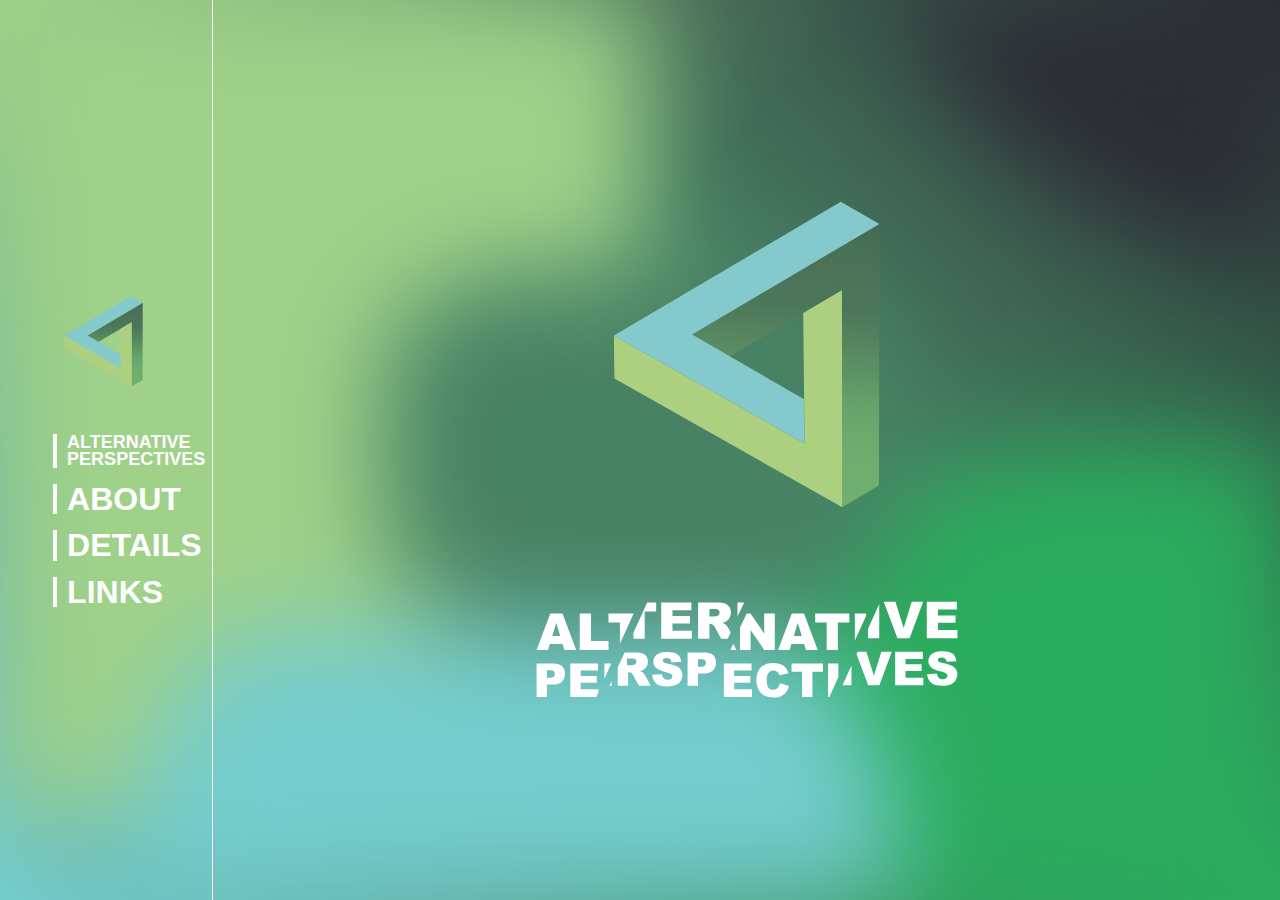
<file: index.html>
<!DOCTYPE html>
<html>
    <head>
        <title>Alternative Perspectives 2022</title>
        <meta name="description" content="The 2022 University of the Sunshine Coast Design Exhibition" />
        <meta name="viewport" content="width=device-width, initial-scale=1" />
        <link rel="stylesheet" href="./styles.css" />
        <link rel="stylesheet" href="./navbar.css" />
        <link rel="stylesheet" href="./bg.css" />
        <link rel="stylesheet" href="./split.css" />
    </head>
    
    <body>
        <div class="grad">
            <div></div>
            <div></div>
        </div>

        <div class="bg">
            <div></div>
            <div></div>
            <div></div>
            <div></div>
            <div></div>
        </div>

        <nav>
            <!-- <long-content opt="logo"></long-content> -->
            <a href="#hero" class="exclude nav-logo"><long-content opt="logo"></long-content></a>
            <button id="menu-toggler"><long-content opt="logo"></long-content></button>
            <div>
                <a class="nav-fit" href="#intro">Alternative Perspectives</a>
                <a href="#about">About</a>
                <a href="#details">Details</a>
                <a href="#links">Links</a>
            </div>
        </nav>

        <main>
            <section id="hero" class="fullscreen">
                <!-- <h1 class="split">
                    <div class="split-container">
                        <span>ALTERNATIVE</span>
                        <span>PERSPECTIVES</span>
                    </div>
                </h1> -->
                <div class="section-content">
                    <long-content opt="logo"></long-content>
                    <long-content opt="logotype"></long-content>
                </div>
            </section>
            <section id="intro" class="fullscreen">
                <!-- <h1 class="split">About</h1> -->
                <div class="section-content">
                    <long-content opt="intro"></long-content>
                </div>
            </section>
            <section id="about" class="fullscreen">
                <h1 class="split">About</h1>
                <div class="section-content">
                    <long-content opt="about"></long-content>
                </div>
            </section>
            <section id="details" class="fullscreen">
                <h1 class="split">Details</h1>
                <div class="section-content">
                    <div>
                        <p>Alternative Perspectives: UniSC Design 2022</p>
                        <p><span class="label">Where:<br /></p><span>University of the Sunshine Coast Art Gallery</p>
                        <p><span class="label">When:<br /></p><span>November 4th - November 12th</p>
                    </div>
                    <div>
                        <p><span class="label">Exhibition Opening:</span><br />6pm Friday 4th November</p>
                        <p class="important">Please note an RSVP is essential for this event.</p>
                        <p><br /></p>
                        <p><a class="btn-link" style="margin: auto;" href="https://events.humanitix.com/opening-event-alternative-perspectives-unisc-design" class="btn">Book Now</a></p>
                    </div>
                </div>
            </section>
            <section id="links" class="fullscreen">
                <h1 class="split">Links </h1>
                <div class="section-content">
                    <!-- <a href="" class="btn"><span>Students</span><span>Students</span></a>
                    <a href="" class="btn"><span>UniSC Gallery</span><span>UniSC Gallery</span></a> -->

                    <a href="" class="btn-link">Students</a>
                    <a href="https://www.usc.edu.au/art-gallery" class="btn-link">UniSC Gallery</a>
                    <!-- <a href="" class="social-media"><i class="fa-brands fa-instagram"></i></a> -->
                </div>
            </section>
            <!-- <section id="end" class="fullscreen">
                <h1>End</h1>
            </section> -->
        </main>
        <script src="./components/long-content.js"></script>
        <script>
            let navClasses = document.querySelector('nav').classList;

            document.querySelector('#menu-toggler').addEventListener('click', () => {
                console.log(navClasses.contains('toggled'));
                navClasses.contains('toggled') ? navClasses.remove('toggled') : navClasses.add('toggled');
            });

            document.querySelectorAll('a').forEach(a => {
                a.addEventListener('click', () => {
                    navClasses.remove('toggled');
                })
            });
        </script>
    </body>
</html>
</file>
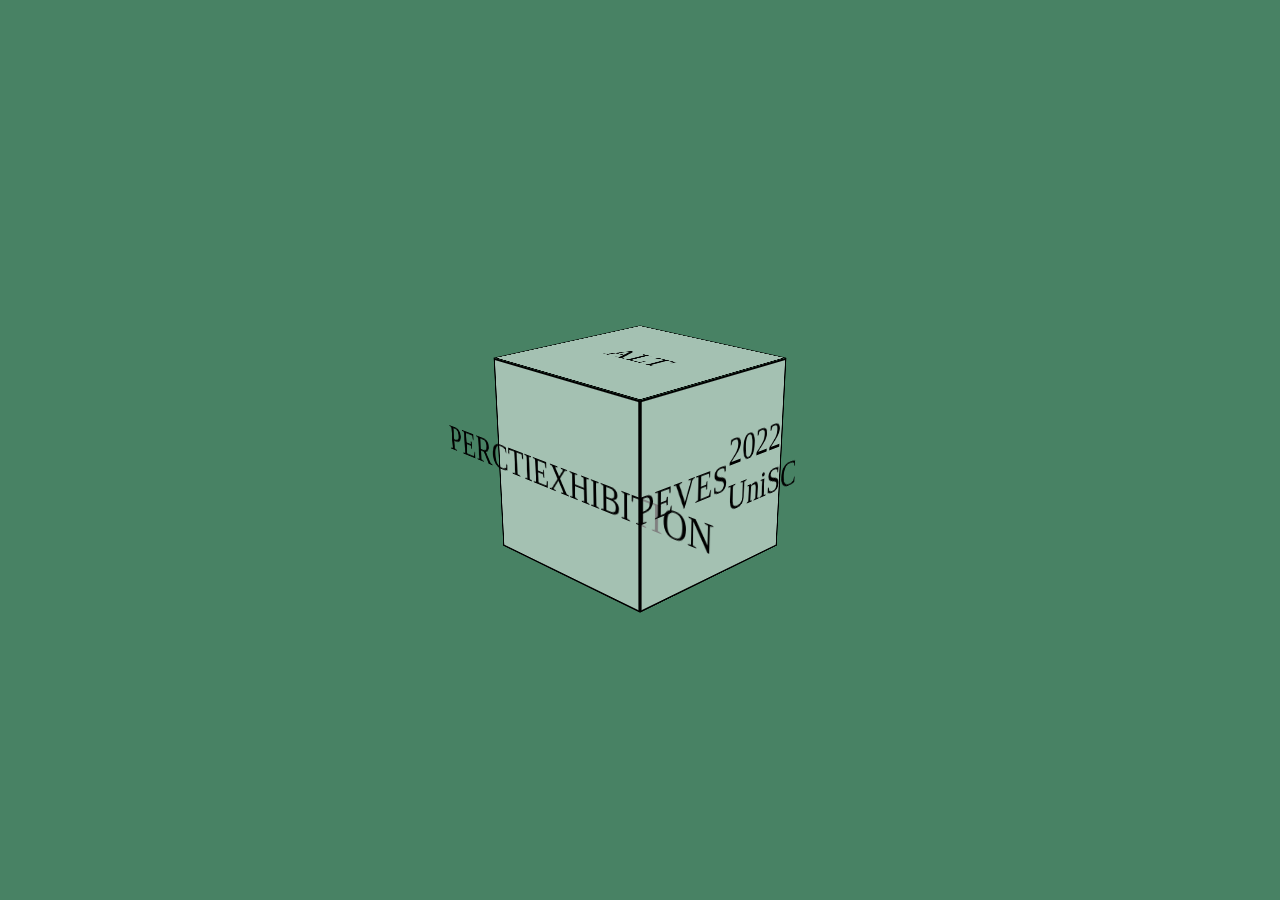
<file: defunct.html>
<!DOCTYPE html>
<html>
    <head>
        <title>Alternative Perspectives 2022</title>
        <meta name="description" content="The 2022 University of the Sunshine Coast Design Exhibition" />
        <meta name="viewport" content="width=device-width, initial-scale=1" />
        <link rel="stylesheet" href="./styles.css" />
        <style>
        :root {
          --cubeSize: 150px;
          --initialX: -20deg;
          --initialY: -45deg;
        }

        #hero {
            display: flex;
            justify-content: center;
            align-items: center;
        }

        #cube.upside-down .cube {
            transform: rotateX(calc(var(--initialX) + 180deg)) rotateY(calc(var(--initialY) + 360deg));
        }

        .scene {
            width: 200px;
            height: 200px;
            perspective: 1000px;
            /* margin: auto; */
          }
          
          .cube {
            width: 100%;
            height: 100%;
            position: relative;
            transform-style: preserve-3d;
            transform: rotateX(var(--initialX)) rotateY(var(--initialY));
            transition: .5s;
            /* transform: rotateX(-20deg) rotateY(-45deg) translateX(calc(var(--cubeSize) / 2)) translateY(var(--cubeSize)); */
            animation-name: cube-idle;
            animation-duration: 4s;
          }
          
          .cube-face {
            position: absolute;
            width: 200px;
            height: 200px;
            background-color: rgba(255, 255, 255, .5);
            border: 2px solid black;
            display: flex;
            justify-content: center;
            align-items: center;
            font-size: 2.5em;
            transform: scale(2.5);
            backface-visibility: hidden;
          }

          .cube-front  { transform: rotateY(  0deg) translateZ(100px); }
          .cube-right  { transform: rotateY( 90deg) translateZ(100px); }
          .cube-back   { transform: rotateY(180deg) translateZ(100px); }
          .cube-left   { transform: rotateY(-90deg) translateZ(100px); }
          .cube-top    { transform: rotateX( 90deg) translateZ(100px); }
          .cube-bottom { transform: rotateX(-90deg) translateZ(100px); }

          @keyframes cube-idle {
            0% {transform: rotateX(var(--initialX)) rotateY(var(--initialY));}
            20% {transform: rotateX(calc(var(--initialX) + 10deg)) rotateY(calc(var(--initialY) + 10deg));}
            40% {transform: rotateX(calc(var(--initialX) - 10deg)) rotateY(calc(var(--initialY) + 10deg));}
            60% {transform: rotateX(calc(var(--initialX) - 10deg)) rotateY(calc(var(--initialY) - 10deg));}
            80% {transform: rotateX(calc(var(--initialX) + 10deg)) rotateY(calc(var(--initialY) - 10deg));}
            100% {transform: rotateX(var(--initialX)) rotateY(var(--initialY));}
          }
        </style>
    </head>
    <body class="grad">
        <!-- <p>
            Alternative Perspectives
        </p> -->
        <main>
            <section id="hero" class="fullscreen">

                <div id="cube" class="scene">
                    <div class="cube">
                      <div class="cube-face cube-front">
                        <span>PER</span>
                        <span>CTI</span>
                        <span>EXHIBITION</span>
                      </div>
                      <div class="cube-face cube-back">
                        <span>SPE</span>
                        <span>VES</span>
                        <span>2022 UniSC</span>
                      </div>
                      <div class="cube-face cube-right">
                        <span>SPE</span>
                        <span>VES</span>
                        <span>2022 UniSC</span>
                      </div>
                      <div class="cube-face cube-left">
                        <span>PER</span>
                        <span>CTI</span>
                        <span>EXHIBITION</span>
                      </div>
                      <div class="cube-face cube-top">
                        <span>ALT</span>
                      </div>
                      <div class="cube-face cube-bottom">
                        <span>ALT</span>
                      </div>
                    </div>
                  </div>


            </section>
            <section id="about" class="fullscreen">
                <h1>About</h1>
            </section>
            <section id="details" class="fullscreen">
                <h1>Details</h1>
            </section>
            <section id="links" class="fullscreen">
                <h1>Links</h1>
            </section>
            <section id="end" class="fullscreen">
                <h1>End</h1>
            </section>
        </main>
        <script>
            let cube = document.querySelector('#cube');
            cube.addEventListener('touchend', spinCube);
            cube.addEventListener('mouseover', cubeUpsideDown);
            cube.addEventListener('mouseout', cubeRightWayUp);

            function spinCube() {
                if (!cube.classList.contains('upside-down')) {
                    cubeUpsideDown();
                } else {
                    cubeRightWayUp();
                }
            }

            function cubeUpsideDown() {
                cube.classList.add('upside-down');
                console.log('upside-down');
            }

            function cubeRightWayUp() {
                cube.classList.remove('upside-down');
                console.log('un-upside-down');
            }
        </script>
    </body>
</html>
</file>
<file: navbar.css>
nav {
    --linkCol: #fff;
    display: flex;
    flex-direction: column;
    align-items: center;
    justify-content: center;
    z-index: 10;
    width: 20%;
    min-width: 200px;
    border-right: solid 1px #fff;
    /* padding-top: 1%; */
    transition: .4s ease-in-out;
}

.nav-logo {
    position: relative;
    margin-left: auto;
    margin-right: auto;
    margin-bottom: calc(var(--stdMargin) * 2);
    display: flex;
    width: var(--navInnerWidth);
}

nav > div {
    display: flex;
    flex-direction: column;
    align-items: flex-start;
    width: var(--navInnerWidth);
}

nav a:not(.exclude) {
    margin-top: .5rem;
    margin-bottom: .5rem;
    color: var(--linkCol);
    border-left: 4px solid var(--linkCol);
    padding-left: var(--stdMargin);
    line-height: .95em;
    transition: .1s;
}

nav a:not(.exclude):hover {
    padding-left: calc(var(--stdMargin) * 2);
    --linkCol: #000;
}

#menu-toggler {
    display: none;
    position: absolute;
    right: calc(0px - var(--togglerSize) - var(--stdMargin));
    top: var(--stdMargin);
    background: none;
    border: none;
}

#menu-toggler svg {
    width: var(--togglerSize);
}

nav long-content {
    display: block;
    height: auto;
    width: 95%;
}

@media (orientation: portrait) {
    nav {
        --linkCol: #000;
        width: 80%;
        height: 100%;
        position: absolute;
        left: -80%;
        background-color: rgb(255, 255, 255, .95);
        z-index: 100;
    }

    nav.toggled {
        left: 0px;
    }

    #menu-toggler {
        display: block;
    }
}
</file>
<file: bg.css>
.bg {
    touch-action: none;
    pointer-events: none;
    position: absolute;
    z-index: 1;
    top: 0;
    left: 0;
    right: 0;
    bottom: 0;
    filter: blur(50px);
    overflow: hidden;
    overflow: -moz-hidden-unscrollable;
}

.bg > div {
    position: absolute;
    border-radius: 20%;
}

.bg > div:nth-of-type(1) {
    background-color: var(--lightish);
    top: -100%;
    bottom: 10%;
    left: -100%;
    right: 50%;
}

.bg > div:nth-of-type(2) {
    background-color: var(--bright);
    top: 50%;
    bottom: -100%;
    left: 60%;
    right: -100%;
}

.bg > div:nth-of-type(3) {
    background-color: var(--blueish);
    top: 70%;
    bottom: -100%;
    left: 10%;
    right: 30%;
}

.bg > div:nth-of-type(4) {
    background-color: var(--dark);
    top: -100%;
    bottom: 70%;
    left: 70%;
    right: -100%;
    border-radius: 30%;
}

.bg > div:nth-of-type(5) {
    background-color: var(--forest);
    top: 30%;
    bottom: 30%;
    left: 30%;
    right: 30%;
    border-radius: 30%;
}

.grad {
    touch-action: none;
    pointer-events: none;
    position: absolute;
    z-index: 1;
    top: 0;
    left: 0;
    right: 0;
    bottom: 0;
}

.grad > div {
    position: absolute;
    top: 0;
    left: 0;
    right: 0;
    bottom: 0;
}

.grad > div:first-of-type {
    background: linear-gradient(315deg, var(--bright) 0%, var(--forest-trans) 40%, var(--forest-trans) 60%, var(--lightish) 100%);
}

.grad > div:last-of-type {
    background: linear-gradient(225deg, var(--dark) 0%, var(--forest-trans) 40%, var(--forest-trans) 60%, var(--blueish) 100%);
}
</file>
<file: split.css>
@media DISABLED {
    .split {
        --clipOffset: 0px;
        --skewOffsetY: 2px;
        --skewOffsetX: 50px;
    
        display: flex;
        justify-content: center;
        font-family: 'Arial', sans-serif;
        font-weight: 900;
        letter-spacing: .01rem;
        width: 100vw;
        border: 1px solid black;
        position: relative;
    }
    
    .split > .split-container {
        display: flex;
        flex-direction: column;
        /* width: 50%; */
        /* min-width: 300px; */
        /* border: 1px solid black; */
        position: relative;
    }
    
    .split > .split-container:first-of-type {
        top: var(--skewOffset);
        left: var(--skewOffsetX);
        /* left: 100px; */
        /* clip-path: polygon(0 0, 60% 0, 35% 100%, 0 100%); */
        clip-path: polygon(0 0, calc(60% + var(--clipOffset)) 0, calc(35% - var(--clipOffset)) 100%, 0 100%);
    }
    
    .split > .split-container:last-of-type {
        bottom: var(--skewOffsetY);
        right: var(--skewOffsetX);
        color: white;
        /* clip-path: polygon(100% 0, 60% 0, 35% 100%, 100% 100%); */
        /* clip-path: polygon(0 0, calc(60% + var(--clipOffset)) 0, calc(35% + var(--clipOffset)) 100%, 0 100%); */
        clip-path: polygon(100% 0, calc(60% + var(--clipOffset)) 0, calc(35% - var(--clipOffset)) 100%, 100% 100%);
    }
    
    .split-container > span {
        /* border: 1px solid black; */
        /* background-color: red; */
        /* font-size: var(--splitFontSize); */
        text-align: center;
        text-transform: uppercase;
        /* width: 100%; */
    }
    
    /* 
    try hardcoding it - (50% +- 50px) - and see how it feels at different sizes
    */
}

long-content[opt=logotype] {
    position: relative;
    /* margin: auto; */
    display: flex;
}

long-content[opt=logotype] * {
    transition: .2s ease-in-out;
}

long-content[opt=logotype] {
    width: 70%;
    max-width: 500px;
}

long-content[opt=logotype]:hover g:nth-of-type(1) {
    /* position: relative; */
    /* stroke: red; */
    transform: translate(-10px, 10px);
}

long-content[opt=logotype]:hover g:nth-of-type(2) {
    /* position: relative; */
    /* stroke: red; */
    transform: translate(0px, -5px);
}

long-content[opt=logotype]:hover g:nth-of-type(3) {
    /* position: relative; */
    /* stroke: red; */
    transform: translate(-0px, 5px);
}

long-content[opt=logotype]:hover g:nth-of-type(4) {
    /* position: relative; */
    /* stroke: red; */
    transform: translate(10px, -5px);
}
</file>
<file: styles.css>
@import url('https://cdnjs.cloudflare.com/ajax/libs/font-awesome/6.2.0/css/all.min.css');
@import url('https://fonts.googleapis.com/css2?family=Mulish:wght@200;500&display=swap');
:root {
    --lightish: #9fd189;
    --blueish: #74cccd;
    --bright: #2aac5d;
    --forest: #488264;
    --forest-trans: rgba(42, 172, 93, 0);
    --dark: #2c2e35;

    --grad: -135deg, var(--dark) 0%, var(--forest) 25%, var(--bright) 50%, var(--lightish) 75%, var(--blueish) 100%;

    --togglerSize: 50px;
    --navInnerWidth: 50%;

    --stdMargin: 10px;
    --stdTrans: .4s ease-in-out;

    --display: Arial, sans-serif;
    --body: 'Century Gothic', 'Mulish', sans-serif;
}

* {
    box-sizing: border-box;
    margin: 0;
    padding: 0;
}

body {
    background-attachment: fixed;
    background-color: var(--forest);
    position: relative;
    display: flex;
}

main {
    position: relative;
    height: 100vh;
    width: 100vw;
    overflow-y: scroll;
    scroll-snap-type: y mandatory;
    -webkit-overflow-scrolling: touch;
    z-index: 10;
    gap: 50vh;
}

section {
    scroll-snap-align: start;
    scroll-snap-stop: normal;
    overflow-x: hidden;
    padding-top: 10px;
    position: relative;
    display: flex;
    flex-direction: column;
}

.fullscreen {
    min-height: 100vh;
    /* width: 100vw; */
}

h1, nav a {
    font-family: var(--display);
    font-weight: 900;
    font-size: xx-large;
    text-transform: uppercase;
}

h1 {
    text-align: center;
    color: #fff;
    margin: 5%;
    position: absolute;
    left: 0;
    right: 0;
}

a {
    text-decoration: none;
}

p {
    margin-top: 1em;
}

.section-content {
    display: flex;
    align-items: center;
    gap: 10%;
    flex-grow: 1;
    text-align: left;
    line-height: 1.4em;
    padding-left: 10%;
    padding-right: 10%;
    
    font-family: var(--body);
    font-size: x-large;
    font-weight: 200;
    color: #fff;
}

#hero long-content[opt=logo] {
    width: 40%;
}

#hero .section-content {
    flex-direction: column;
    justify-content: center;
    gap: 10%;
}

long-content[opt=intro] {
    text-align: center;
    line-height: 1.4em;
}

.nav-fit {
    font-size: large;
}

.important {
    text-decoration: underline;
    font-weight: bold;
}

.label {
    font-weight: bold;
}

long-content[opt=about] {
    font-size: large;
}

#links > .section-content {
    display: flex;
    flex-direction: column;
    justify-content: center;
    /* gap: var(--stdMargin); */
    gap: 15vh;
}

.btn-link {
    --btnLinkCol: #fff;
    position: relative;
    font-family: var(--display);
    text-transform: uppercase;
    font-weight: 600;
    color: var(--btnLinkCol);
    width: 60%;
    display: flex;
    align-items: center;
    justify-content: center;
    transition: .2s ease-in-out;
}

.btn-link::before, .btn-link::after {
    position: absolute;
    content: '';
    display: block;
    width: 75%;
    /* height: 5%;
    background-color: var(--btnLinkCol); */
    transition: .2s ease-in-out;

    height: 100%;
}

.btn-link::before {
    left: 0;
    border-top: 2px solid var(--btnLinkCol);
    /* border-left: 2px solid var(--btnLinkCol); */
}

.btn-link::after {
    right: 0;
    border-bottom: 2px solid var(--btnLinkCol);
    /* border-right: 2px solid var(--btnLinkCol); */
}

.btn-link:hover {
    --btnLinkCol: #000;
    width: 90%;
}

.btn-link:hover::before, .btn-link:hover::after {
    width: 60%;
}

@media (orientation: portrait) {
    .section-content {
        flex-direction: column;
        justify-content: space-around;
        margin-top: 20%;
        margin-bottom: 20%;
        padding-left: 15px;
        padding-right: 15px;
    }

    #hero long-content[opt=logo] {
        width: 95%;
    }
}
</file>
